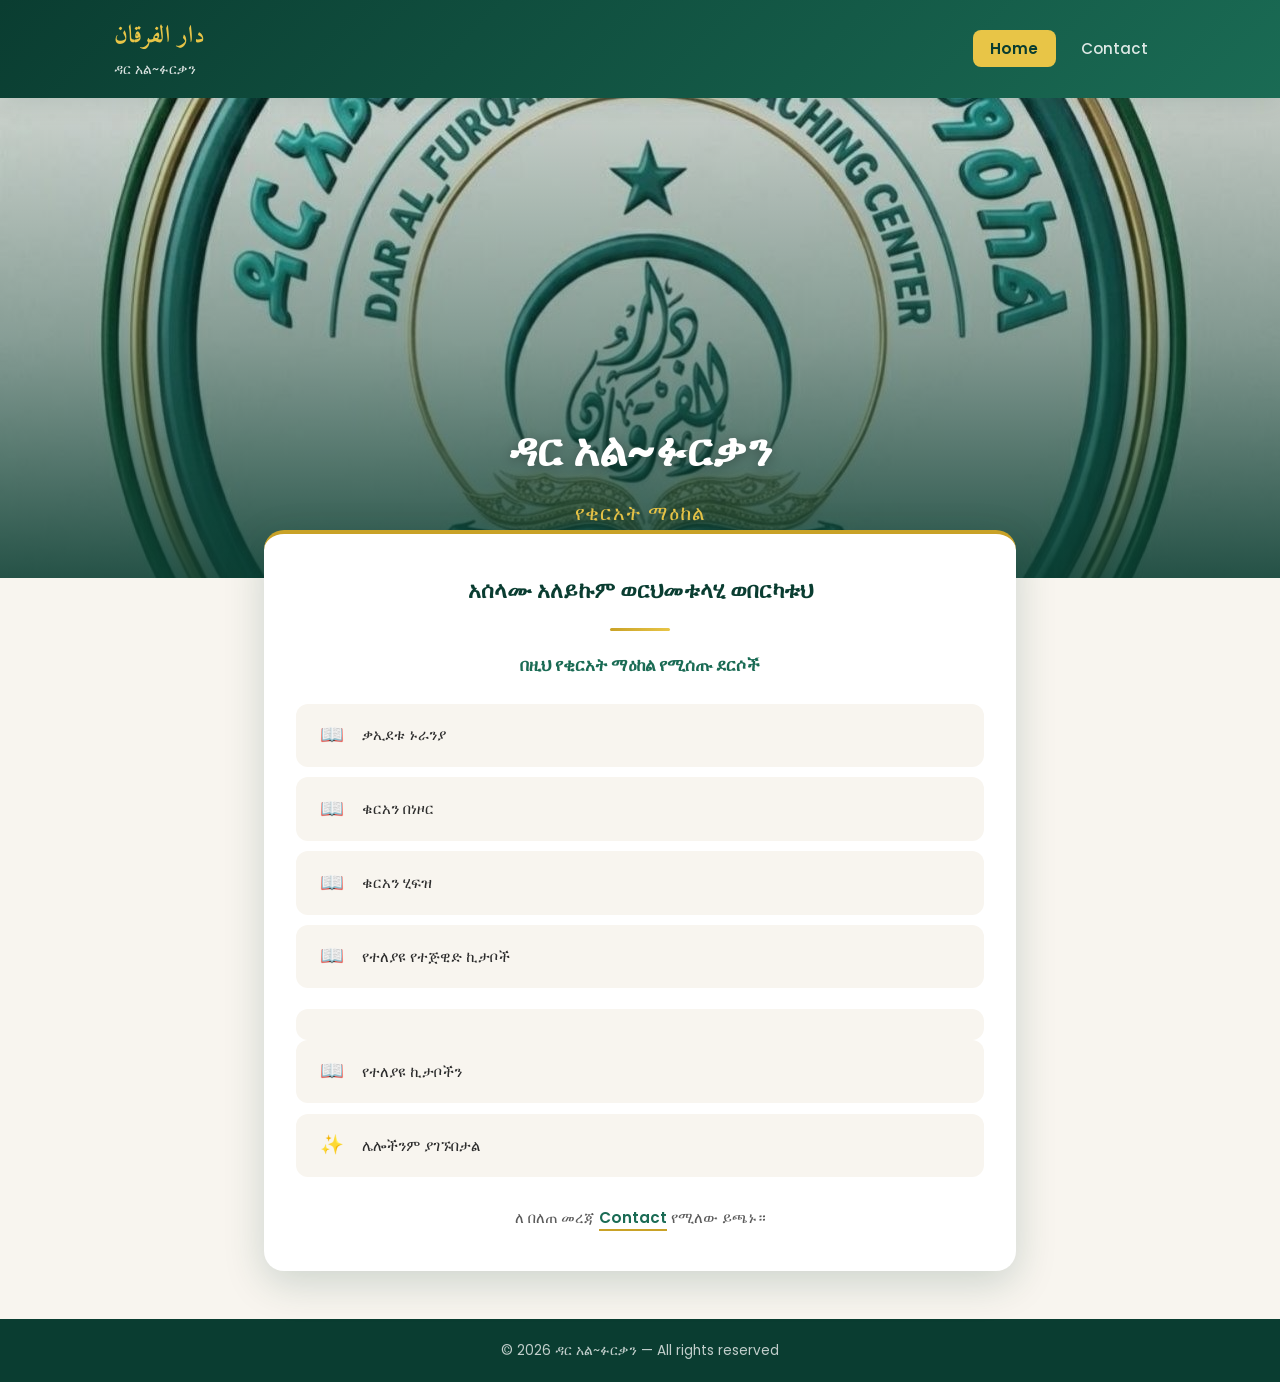
<file: index.html>
<!DOCTYPE html>
<html lang="en">
<head>
  <meta charset="UTF-8">
  <meta name="viewport" content="width=device-width, initial-scale=1.0">
  <link rel="stylesheet" href="style.css">
  <title>Home</title>
</head>
<body>
   <header class="header">
    <div class="header-inner">
      <div class="logo">
        <span class="logo-ar">دار الفرقان</span>
        <span class="logo-am">ዳር  አል~ፉርቃን</span>
      </div>
      <nav>
        <ul>
          <li><a href="index.html" class="active">Home</a></li>
          <li><a href="conttact.html">Contact</a></li>
        </ul>
      </nav>
    </div>
  </header>

  <main>
    <section class="hero">
      <div class="hero-image">
        <img src="photo_2026-10-05_21-49-50.jpg" alt="𝑫𝑨𝑹 𝑨𝑳-𝑭𝑼𝑹𝑸𝑨𝑵">
        <div class="hero-overlay">
          <h2>ዳር  አል~ፉርቃን</h2>
          <p>የቂርአት ማዕከል</p>
        </div>
      </div>
    </section>

    <section class="content">
      <div class="welcome-card">
        <h2>አሰላሙ አለይኩም ወርህመቱላሂ ወበርካቱህ</h2>
        <div class="divider"></div>
        <h3>በዚህ የቂርአት ማዕከል የሚሰጡ ደርሶች</h3>
        <ul class="courses-list">
          <li><a href="conttact.html">
            <span class="icon">📖</span>
            ቃኢደቱ ኑራንያ</a>
          </li>
          <li><a href="conttact.html">
            <span class="icon">📖</span>
            ቁርአን በነዞር</a>
          </li>
          <li><a href="conttact.html">
            <span class="icon">📖</span>
            ቁርአን ሂፍዝ</a>
          </li>
          <li><a href="conttact.html">
            <span class="icon">📖</span>
            የተለያዩ የተጅዊድ ኪታቦች
          </li>
          <li><a href="conttact.html">
            <span class="icon">📖</span>
            የተለያዩ ኪታቦችን
          </a></li>
          <li><a href="conttact.html">
            <span class="icon">✨</span>
            ሌሎችንም ያገኙበታል</a>
          </li>
        </ul>
        <p class="cta-text">ለ በለጠ መረጃ <a href="conttact.html" class="cta-link">Contact</a> የሚለው ይጫኑ።</p>
      </div>
    </section>
  </main>

  <footer>
    <p>© 2026 ዳር  አል~ፉርቃን — All rights reserved</p>
  </footer>

</body>
</html>
</file>
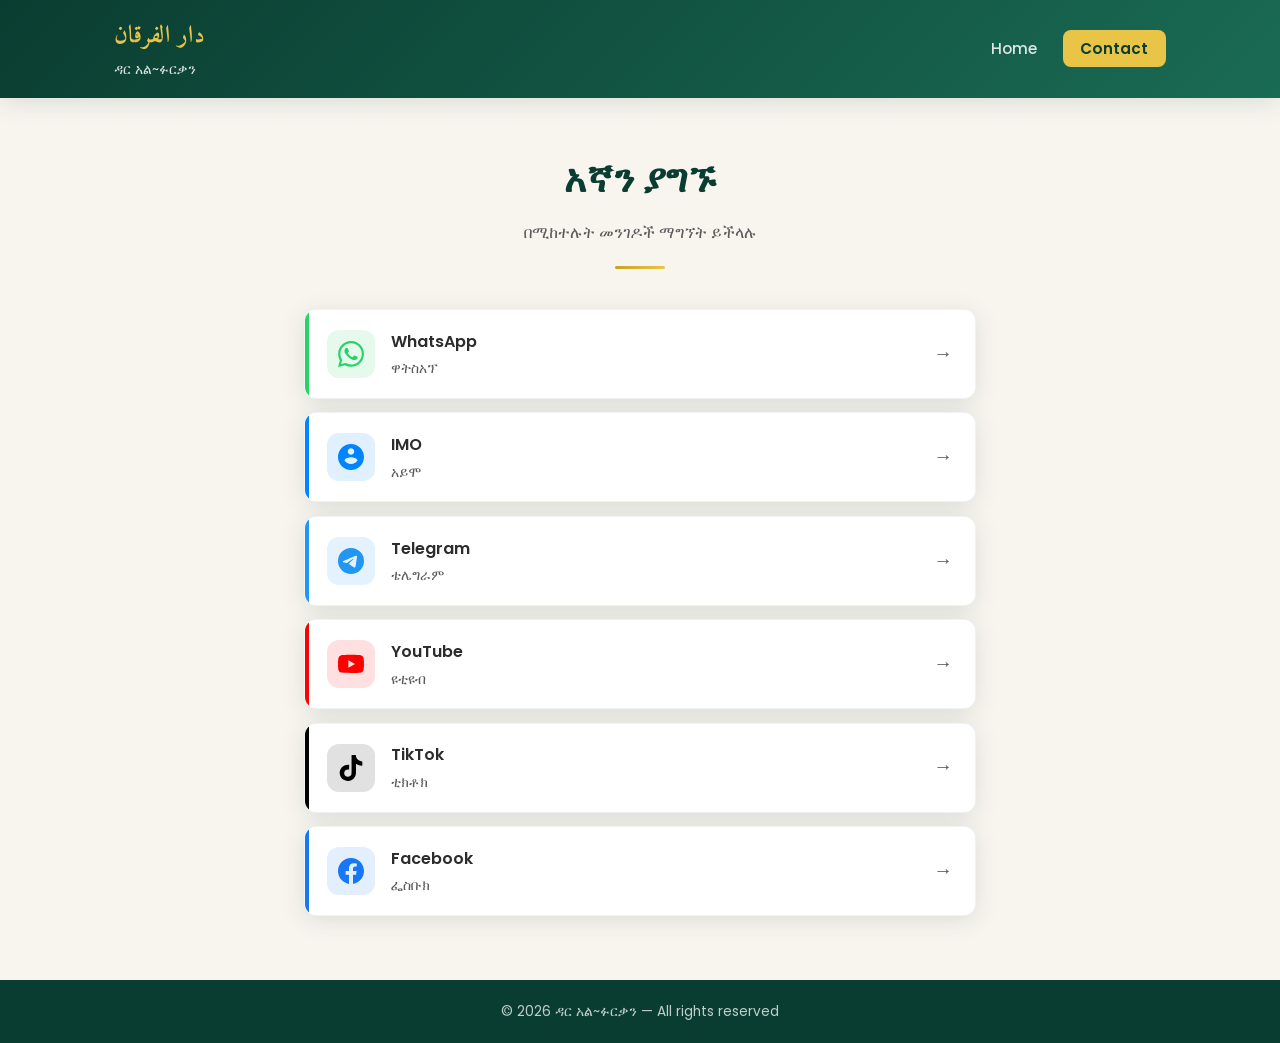
<file: conttact.html>
<!DOCTYPE html>
<html lang="en">
<head>
  <meta charset="UTF-8">
  <meta name="viewport" content="width=device-width, initial-scale=1.0">
  <link rel="stylesheet" href="style-contact.css">
  <title>Contact </title>
</head>
<body>

  <header class="header">
    <div class="header-inner">
      <div class="logo">
        <span class="logo-ar">دار الفرقان</span>
        <span class="logo-am">ዳር  አል~ፉርቃን</span>
      </div>
      <nav>
        <ul>
          <li><a href="index.html">Home</a></li>
          <li><a href="conttact.html" class="active">Contact</a></li>
        </ul>
      </nav>
    </div>
  </header>

  <main>
    <div class="contact-wrapper">
      <div class="contact-hero">
        <h1>አኛን ያግኙ</h1>
        <p>በሚከተሉት መንገዶች ማግኘት ይችላሉ</p>
        <div class="hero-line"></div>
      </div>

      <div class="social-grid">

        <!-- WhatsApp -->
        <a class="social-card" href="https://whatsapp.com/channel/0029VbD9NfLJUM2cWEF6zP3p" target="_blank" data-name="WhatsApp" style="--card-color: #25D366;">
          <div class="card-icon">
            <svg viewBox="0 0 24 24" xmlns="http://www.w3.org/2000/svg" fill="currentColor">
              <path d="M17.472 14.382c-.297-.149-1.758-.867-2.03-.967-.273-.099-.471-.148-.67.15-.197.297-.767.966-.94 1.164-.173.199-.347.223-.644.075-.297-.15-1.255-.463-2.39-1.475-.883-.788-1.48-1.761-1.653-2.059-.173-.297-.018-.458.13-.606.134-.133.298-.347.446-.52.149-.174.198-.298.298-.497.099-.198.05-.371-.025-.52-.075-.149-.669-1.612-.916-2.207-.242-.579-.487-.5-.669-.51-.173-.008-.371-.01-.57-.01-.198 0-.52.074-.792.372-.272.297-1.04 1.016-1.04 2.479 0 1.462 1.065 2.875 1.213 3.074.149.198 2.096 3.2 5.077 4.487.709.306 1.262.489 1.694.625.712.227 1.36.195 1.871.118.571-.085 1.758-.719 2.006-1.413.248-.694.248-1.289.173-1.413-.074-.124-.272-.198-.57-.347m-5.421 7.403h-.004a9.87 9.87 0 01-5.031-1.378l-.361-.214-3.741.982.998-3.648-.235-.374a9.86 9.86 0 01-1.51-5.26c.001-5.45 4.436-9.884 9.888-9.884 2.64 0 5.122 1.03 6.988 2.898a9.825 9.825 0 012.893 6.994c-.003 5.45-4.437 9.884-9.885 9.884m8.413-18.297A11.815 11.815 0 0012.05 0C5.495 0 .16 5.335.157 11.892c0 2.096.547 4.142 1.588 5.945L.057 24l6.305-1.654a11.882 11.882 0 005.683 1.448h.005c6.554 0 11.89-5.335 11.893-11.893a11.821 11.821 0 00-3.48-8.413z"/>
            </svg>
          </div>
          <div class="card-info">
            <span class="card-title">WhatsApp</span>
            <span class="card-sub">ዋትስአፕ</span>
          </div>
          <div class="card-arrow">→</div>
        </a>

        <!-- IMO -->
        <a class="social-card" href="https://s.imoim.net/PN3wVc?from" target="_blank" data-name="IMO" style="--card-color: #0084FF;">
          <div class="card-icon">
            <svg viewBox="0 0 24 24" xmlns="http://www.w3.org/2000/svg" fill="currentColor">
              <path d="M12 0C5.373 0 0 5.373 0 12s5.373 12 12 12 12-5.373 12-12S18.627 0 12 0zm0 4c1.657 0 3 1.343 3 3s-1.343 3-3 3-3-1.343-3-3 1.343-3 3-3zm0 14.5c-2.5 0-4.71-1.28-6-3.22.03-1.99 4-3.08 6-3.08 1.99 0 5.97 1.09 6 3.08-1.29 1.94-3.5 3.22-6 3.22z"/>
            </svg>
          </div>
          <div class="card-info">
            <span class="card-title">IMO</span>
            <span class="card-sub">አይሞ</span>
          </div>
          <div class="card-arrow">→</div>
        </a>

        <!-- Telegram -->
        <a class="social-card" href="https://t.me/Daralfurqan45" target="_blank" data-name="Telegram" style="--card-color: #2196F3;">
          <div class="card-icon">
            <svg viewBox="0 0 24 24" xmlns="http://www.w3.org/2000/svg" fill="currentColor">
              <path d="M11.944 0A12 12 0 0 0 0 12a12 12 0 0 0 12 12 12 12 0 0 0 12-12A12 12 0 0 0 12 0a12 12 0 0 0-.056 0zm4.962 7.224c.1-.002.321.023.465.14a.506.506 0 0 1 .171.325c.016.093.036.306.02.472-.18 1.898-.962 6.502-1.36 8.627-.168.9-.499 1.201-.82 1.23-.696.065-1.225-.46-1.9-.902-1.056-.693-1.653-1.124-2.678-1.8-1.185-.78-.417-1.21.258-1.91.177-.184 3.247-2.977 3.307-3.23.007-.032.014-.15-.056-.212s-.174-.041-.249-.024c-.106.024-1.793 1.14-5.061 3.345-.48.33-.913.49-1.302.48-.428-.008-1.252-.241-1.865-.44-.752-.245-1.349-.374-1.297-.789.027-.216.325-.437.893-.663 3.498-1.524 5.83-2.529 6.998-3.014 3.332-1.386 4.025-1.627 4.476-1.635z"/>
            </svg>
          </div>
          <div class="card-info">
            <span class="card-title">Telegram</span>
            <span class="card-sub">ቴሌግራም</span>
          </div>
          <div class="card-arrow">→</div>
        </a>

        <!-- YouTube -->
        <a class="social-card" href="https://youtube.com/@daralfurqan-h3d?si=hNs5i3u-bhoVRE1T" target="_blank" data-name="YouTube" style="--card-color: #FF0000;">
          <div class="card-icon">
            <svg viewBox="0 0 24 24" xmlns="http://www.w3.org/2000/svg" fill="currentColor">
              <path d="M23.498 6.186a3.016 3.016 0 0 0-2.122-2.136C19.505 3.545 12 3.545 12 3.545s-7.505 0-9.377.505A3.017 3.017 0 0 0 .502 6.186C0 8.07 0 12 0 12s0 3.93.502 5.814a3.016 3.016 0 0 0 2.122 2.136c1.871.505 9.376.505 9.376.505s7.505 0 9.377-.505a3.015 3.015 0 0 0 2.122-2.136C24 15.93 24 12 24 12s0-3.93-.502-5.814zM9.545 15.568V8.432L15.818 12l-6.273 3.568z"/>
            </svg>
          </div>
          <div class="card-info">
            <span class="card-title">YouTube</span>
            <span class="card-sub">ዩቲዩብ</span>
          </div>
          <div class="card-arrow">→</div>
        </a>

        <!-- TikTok -->
        <a class="social-card" href="https://www.tiktok.com/@daralfurqan46" target="_blank" data-name="TikTok" style="--card-color: #010101;">
          <div class="card-icon">
            <svg viewBox="0 0 24 24" xmlns="http://www.w3.org/2000/svg" fill="currentColor">
              <path d="M12.525.02c1.31-.02 2.61-.01 3.91-.02.08 1.53.63 3.09 1.75 4.17 1.12 1.11 2.7 1.62 4.24 1.79v4.03c-1.44-.05-2.89-.35-4.2-.97-.57-.26-1.1-.59-1.62-.93-.01 2.92.01 5.84-.02 8.75-.08 1.4-.54 2.79-1.35 3.94-1.31 1.92-3.58 3.17-5.91 3.21-1.43.08-2.86-.31-4.08-1.03-2.02-1.19-3.44-3.37-3.65-5.71-.02-.5-.03-1-.01-1.49.18-1.9 1.12-3.72 2.58-4.96 1.66-1.44 3.98-2.13 6.15-1.72.02 1.48-.04 2.96-.04 4.44-.99-.32-2.15-.23-3.02.37-.63.41-1.11 1.04-1.36 1.75-.21.51-.15 1.07-.14 1.61.24 1.64 1.82 3.02 3.5 2.87 1.12-.01 2.19-.66 2.77-1.61.19-.33.4-.67.41-1.06.1-1.79.06-3.57.07-5.36.01-4.03-.01-8.05.02-12.07z"/>
            </svg>
          </div>
          <div class="card-info">
            <span class="card-title">TikTok</span>
            <span class="card-sub">ቲክቶክ</span>
          </div>
          <div class="card-arrow">→</div>
        </a>

        <!-- Facebook -->
        <a class="social-card" href="https://www.facebook.com/Muazoffical" target="_blank" rel="noopener noreferrer" data-name="Facebook" style="--card-color: #1877F2;">
          <div class="card-icon">
            <svg viewBox="0 0 24 24" xmlns="http://www.w3.org/2000/svg" fill="currentColor">
              <path d="M24 12.073c0-6.627-5.373-12-12-12s-12 5.373-12 12c0 5.99 4.388 10.954 10.125 11.854v-8.385H7.078v-3.47h3.047V9.43c0-3.007 1.792-4.669 4.533-4.669 1.312 0 2.686.235 2.686.235v2.953H15.83c-1.491 0-1.956.925-1.956 1.874v2.25h3.328l-.532 3.47h-2.796v8.385C19.612 23.027 24 18.062 24 12.073z"/>
            </svg>
          </div>
          <div class="card-info">
            <span class="card-title">Facebook</span>
            <span class="card-sub">ፌስቡክ</span>
          </div>
          <div class="card-arrow">→</div>
        </a>

      </div>
    </div>
  </main>

  <footer>
    <p>© 2026 ዳር  አል~ፉርቃን — All rights reserved</p>
  </footer>

</body>
</html>
</file>
<file: style.css>
/* ===== Home Page — Dar Al-Furqan ===== */

@import url('https://fonts.googleapis.com/css2?family=Amiri:wght@400;700&family=Poppins:wght@300;400;500;600;700&display=swap');

:root {
  --green-dark:   #0a3d31;
  --green:        #1a6b54;
  --green-light:  #2d8a6e;
  --gold:         #c9a227;
  --gold-light:   #e8c547;
  --cream:        #f8f5ef;
  --white:        #ffffff;
  --text:         #2c2c2c;
  --text-muted:   #5a5a5a;
  --shadow:       0 4px 24px rgba(10, 61, 49, 0.12);
  --shadow-lg:    0 12px 40px rgba(10, 61, 49, 0.18);
  --radius:       12px;
  --radius-lg:    20px;
  --transition:   0.3s ease;
}

*, *::before, *::after {
  box-sizing: border-box;
  margin: 0;
  padding: 0;
}

html {
  scroll-behavior: smooth;
}

body {
  font-family: 'Poppins', sans-serif;
  background: var(--cream);
  color: var(--text);
  line-height: 1.7;
  min-height: 100vh;
  display: flex;
  flex-direction: column;
}

/* ===== Header ===== */

.header {
  background: linear-gradient(135deg, var(--green-dark) 0%, var(--green) 100%);
  box-shadow: var(--shadow);
  position: sticky;
  top: 0;
  z-index: 100;
}

.header-inner {
  max-width: 1100px;
  margin: 0 auto;
  padding: 1rem 1.5rem;
  display: flex;
  align-items: center;
  justify-content: space-between;
  gap: 1rem;
}

.logo {
  display: flex;
  flex-direction: column;
  gap: 0.1rem;
}

.logo-ar {
  font-family: 'Amiri', serif;
  font-size: 1.5rem;
  font-weight: 700;
  color: var(--gold-light);
  letter-spacing: 0.02em;
}

.logo-am {
  font-size: 0.85rem;
  color: rgba(255, 255, 255, 0.85);
  font-weight: 400;
}

nav ul {
  list-style: none;
  display: flex;
  gap: 0.5rem;
}

nav a {
  text-decoration: none;
  color: rgba(255, 255, 255, 0.85);
  font-weight: 500;
  font-size: 0.95rem;
  padding: 0.5rem 1.1rem;
  border-radius: 8px;
  transition: var(--transition);
}

nav a:hover {
  color: var(--white);
  background: rgba(255, 255, 255, 0.12);
}

nav a.active {
  color: var(--green-dark);
  background: var(--gold-light);
  font-weight: 600;
}

/* ===== Hero ===== */

main {
  flex: 1;
}

.hero {
  padding: 0;
}

.hero-image {
  position: relative;
  width: 100%;
  max-height: 480px;
  overflow: hidden;
}

.hero-image img {
  width: 100%;
  height: 480px;
  object-fit: cover;
  display: block;
}

.hero-overlay {
  position: absolute;
  inset: 0;
  background: linear-gradient(
    to top,
    rgba(10, 61, 49, 0.88) 0%,
    rgba(10, 61, 49, 0.45) 50%,
    rgba(10, 61, 49, 0.15) 100%
  );
  display: flex;
  flex-direction: column;
  align-items: center;
  justify-content: flex-end;
  padding: 3rem 1.5rem;
  text-align: center;
}

.hero-overlay h2 {
  font-size: clamp(1.8rem, 5vw, 2.8rem);
  color: var(--white);
  font-weight: 700;
  margin-bottom: 0.4rem;
  text-shadow: 0 2px 12px rgba(0, 0, 0, 0.3);
}

.hero-overlay p {
  font-size: clamp(1rem, 2.5vw, 1.25rem);
  color: var(--gold-light);
  font-weight: 500;
  letter-spacing: 0.05em;
}

/* ===== Content ===== */

.content {
  max-width: 800px;
  margin: -3rem auto 3rem;
  padding: 0 1.5rem;
  position: relative;
  z-index: 10;
}

.welcome-card {
  background: var(--white);
  border-radius: var(--radius-lg);
  box-shadow: var(--shadow-lg);
  padding: 2.5rem 2rem;
  border-top: 4px solid var(--gold);
}

.welcome-card h2 {
  font-size: clamp(1.1rem, 3vw, 1.35rem);
  color: var(--green-dark);
  text-align: center;
  font-weight: 600;
  line-height: 1.6;
}

.divider {
  width: 60px;
  height: 3px;
  background: linear-gradient(90deg, var(--gold), var(--gold-light));
  margin: 1.25rem auto;
  border-radius: 2px;
}

.welcome-card h3 {
  font-size: 1.05rem;
  color: var(--green);
  text-align: center;
  font-weight: 600;
  margin-bottom: 1.5rem;
}

/* ===== Courses List ===== */

.courses-list {
  list-style: none;
  display: flex;
  flex-direction: column;
  gap: 0.65rem;
}

.courses-list li a {
  display: flex;
  align-items: center;
  gap: 0.85rem;
  padding: 0.9rem 1.2rem;
  background: var(--cream);
  border-radius: var(--radius);
  text-decoration: none;
  color: var(--text);
  font-weight: 500;
  font-size: 0.95rem;
  border: 1px solid transparent;
  transition: var(--transition);
}

.courses-list li a:hover {
  background: var(--white);
  border-color: var(--green-light);
  color: var(--green-dark);
  transform: translateX(6px);
  box-shadow: var(--shadow);
}

.courses-list .icon {
  font-size: 1.2rem;
  flex-shrink: 0;
  width: 2rem;
  text-align: center;
}

/* ===== CTA ===== */

.cta-text {
  text-align: center;
  margin-top: 1.75rem;
  color: var(--text-muted);
  font-size: 0.95rem;
}

.cta-link {
  color: var(--green);
  font-weight: 600;
  text-decoration: none;
  border-bottom: 2px solid var(--gold);
  padding-bottom: 1px;
  transition: var(--transition);
}

.cta-link:hover {
  color: var(--green-dark);
  border-color: var(--green);
}

/* ===== Footer ===== */

footer {
  background: var(--green-dark);
  text-align: center;
  padding: 1.25rem 1.5rem;
  margin-top: auto;
}

footer p {
  color: rgba(255, 255, 255, 0.75);
  font-size: 0.85rem;
}

/* ===== Responsive ===== */

@media (max-width: 600px) {
  .header-inner {
    flex-direction: column;
    text-align: center;
    padding: 1rem;
  }

  .logo {
    align-items: center;
  }

  nav ul {
    width: 100%;
    justify-content: center;
  }

  .hero-image img {
    height: 320px;
  }

  .hero-overlay {
    padding: 2rem 1rem;
  }

  .content {
    margin-top: -2rem;
  }

  .welcome-card {
    padding: 1.75rem 1.25rem;
  }
}
</file>
<file: style-contact.css>
/* ===== Contact Page — Dar Al-Furqan ===== */

@import url('https://fonts.googleapis.com/css2?family=Amiri:wght@400;700&family=Poppins:wght@300;400;500;600;700&display=swap');

:root {
  --green-dark:   #0a3d31;
  --green:        #1a6b54;
  --green-light:  #2d8a6e;
  --gold:         #c9a227;
  --gold-light:   #e8c547;
  --cream:        #f8f5ef;
  --white:        #ffffff;
  --text:         #2c2c2c;
  --text-muted:   #5a5a5a;
  --shadow:       0 4px 24px rgba(10, 61, 49, 0.12);
  --shadow-lg:    0 12px 40px rgba(10, 61, 49, 0.18);
  --radius:       12px;
  --radius-lg:    20px;
  --transition:   0.3s ease;
}

*, *::before, *::after {
  box-sizing: border-box;
  margin: 0;
  padding: 0;
}

html {
  scroll-behavior: smooth;
}

body {
  font-family: 'Poppins', sans-serif;
  background: var(--cream);
  color: var(--text);
  line-height: 1.7;
  min-height: 100vh;
  display: flex;
  flex-direction: column;
}

/* ===== Header ===== */

.header {
  background: linear-gradient(135deg, var(--green-dark) 0%, var(--green) 100%);
  box-shadow: var(--shadow);
  position: sticky;
  top: 0;
  z-index: 100;
}

.header-inner {
  max-width: 1100px;
  margin: 0 auto;
  padding: 1rem 1.5rem;
  display: flex;
  align-items: center;
  justify-content: space-between;
  gap: 1rem;
}

.logo {
  display: flex;
  flex-direction: column;
  gap: 0.1rem;
}

.logo-ar {
  font-family: 'Amiri', serif;
  font-size: 1.5rem;
  font-weight: 700;
  color: var(--gold-light);
  letter-spacing: 0.02em;
}

.logo-am {
  font-size: 0.85rem;
  color: rgba(255, 255, 255, 0.85);
  font-weight: 400;
}

nav ul {
  list-style: none;
  display: flex;
  gap: 0.5rem;
}

nav a {
  text-decoration: none;
  color: rgba(255, 255, 255, 0.85);
  font-weight: 500;
  font-size: 0.95rem;
  padding: 0.5rem 1.1rem;
  border-radius: 8px;
  transition: var(--transition);
}

nav a:hover {
  color: var(--white);
  background: rgba(255, 255, 255, 0.12);
}

nav a.active {
  color: var(--green-dark);
  background: var(--gold-light);
  font-weight: 600;
}

/* ===== Main ===== */

main {
  flex: 1;
}

.contact-wrapper {
  max-width: 720px;
  margin: 0 auto;
  padding: 3rem 1.5rem 4rem;
}

/* ===== Contact Hero ===== */

.contact-hero {
  text-align: center;
  margin-bottom: 2.5rem;
}

.contact-hero h1 {
  font-size: clamp(1.8rem, 5vw, 2.4rem);
  color: var(--green-dark);
  font-weight: 700;
  margin-bottom: 0.5rem;
}

.contact-hero p {
  color: var(--text-muted);
  font-size: 1rem;
  font-weight: 400;
}

.hero-line {
  width: 50px;
  height: 3px;
  background: linear-gradient(90deg, var(--gold), var(--gold-light));
  margin: 1.25rem auto 0;
  border-radius: 2px;
}

/* ===== Social Grid ===== */

.social-grid {
  display: flex;
  flex-direction: column;
  gap: 0.85rem;
}

.social-card {
  display: flex;
  align-items: center;
  gap: 1rem;
  padding: 1.1rem 1.4rem;
  background: var(--white);
  border-radius: var(--radius);
  text-decoration: none;
  color: var(--text);
  box-shadow: var(--shadow);
  border: 1px solid rgba(10, 61, 49, 0.06);
  transition: var(--transition);
  position: relative;
  overflow: hidden;
}

.social-card::before {
  content: '';
  position: absolute;
  left: 0;
  top: 0;
  bottom: 0;
  width: 4px;
  background: var(--card-color, var(--green));
  border-radius: 4px 0 0 4px;
  transition: var(--transition);
}

.social-card:hover {
  transform: translateY(-3px);
  box-shadow: var(--shadow-lg);
  border-color: rgba(10, 61, 49, 0.1);
}

.social-card:hover::before {
  width: 6px;
}

.social-card:hover .card-arrow {
  transform: translateX(4px);
  color: var(--card-color, var(--green));
}

/* ===== Card Icon ===== */

.card-icon {
  width: 48px;
  height: 48px;
  border-radius: 12px;
  background: color-mix(in srgb, var(--card-color, var(--green)) 12%, white);
  display: flex;
  align-items: center;
  justify-content: center;
  flex-shrink: 0;
}

.card-icon svg {
  width: 26px;
  height: 26px;
  color: var(--card-color, var(--green));
}

/* ===== Card Info ===== */

.card-info {
  flex: 1;
  display: flex;
  flex-direction: column;
  gap: 0.15rem;
}

.card-title {
  font-weight: 600;
  font-size: 1rem;
  color: var(--text);
}

.card-sub {
  font-size: 0.85rem;
  color: var(--text-muted);
}

/* ===== Arrow ===== */

.card-arrow {
  font-size: 1.2rem;
  color: var(--text-muted);
  transition: var(--transition);
  flex-shrink: 0;
}

/* ===== Footer ===== */

footer {
  background: var(--green-dark);
  text-align: center;
  padding: 1.25rem 1.5rem;
  margin-top: auto;
}

footer p {
  color: rgba(255, 255, 255, 0.75);
  font-size: 0.85rem;
}

/* ===== Responsive ===== */

@media (max-width: 600px) {
  .header-inner {
    flex-direction: column;
    text-align: center;
    padding: 1rem;
  }

  .logo {
    align-items: center;
  }

  nav ul {
    width: 100%;
    justify-content: center;
  }

  .contact-wrapper {
    padding: 2rem 1rem 3rem;
  }

  .social-card {
    padding: 1rem 1.1rem;
  }

  .card-icon {
    width: 42px;
    height: 42px;
  }

  .card-icon svg {
    width: 22px;
    height: 22px;
  }
}
</file>
